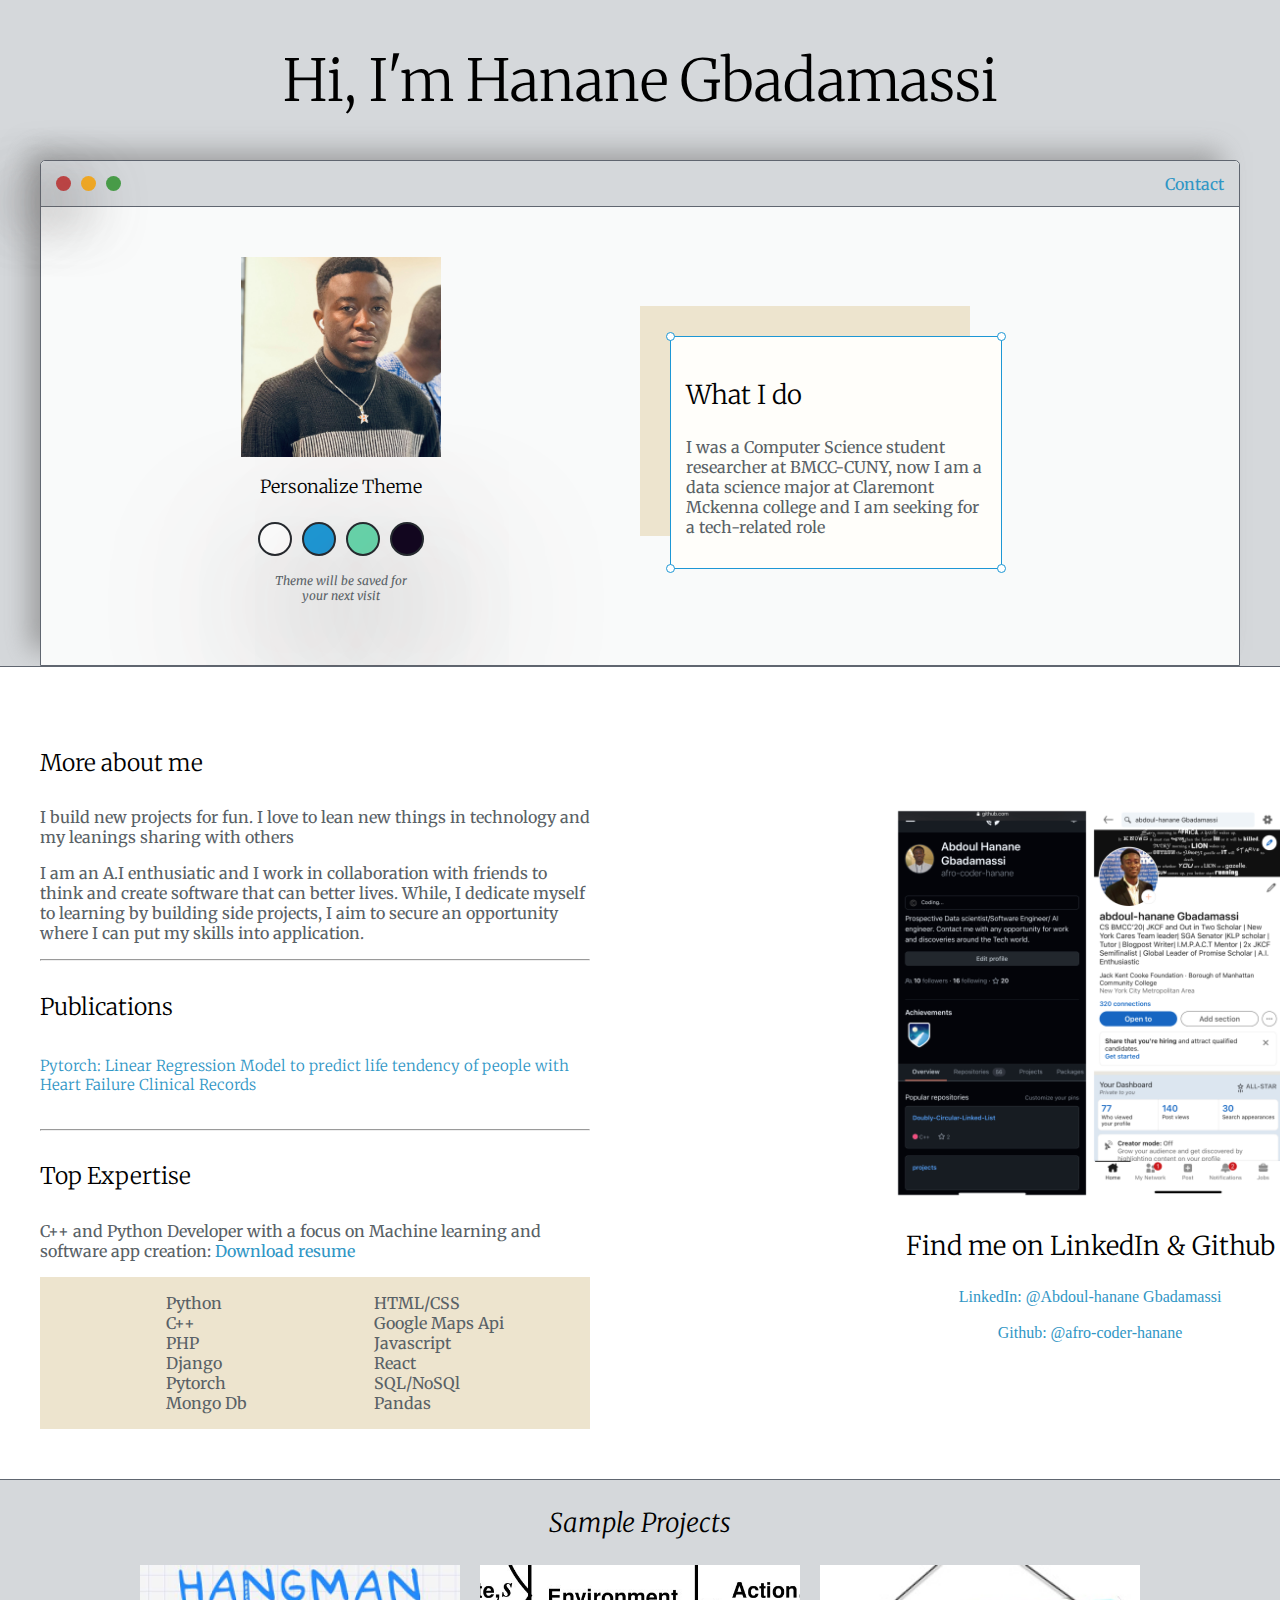
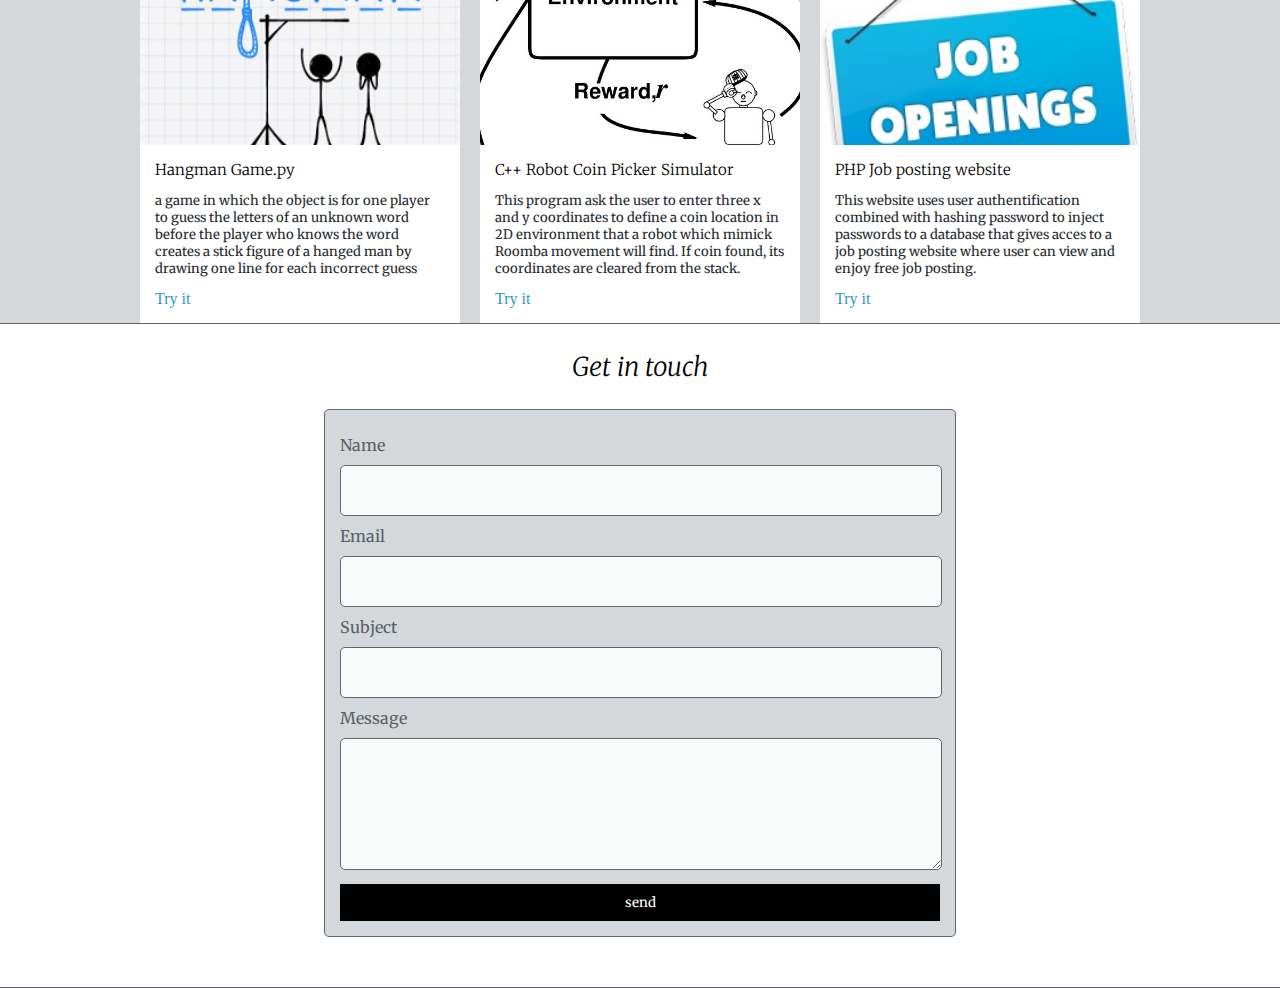
<file: index.html>
<!DOCTYPE html>
<html lang="en">
<head>
    <meta charset="UTF-8">
    <meta http-equiv="X-UA-Compatible" content="IE=edge">
    <meta name="viewport" content="width=device-width, initial-scale=1.0">
    <title>Afocoder Portfolio</title>
    <link rel="stylesheet" href="style.css">

    <link rel="preconnect" href="https://fonts.googleapis.com">
    <link rel="preconnect" href="https://fonts.gstatic.com" crossorigin>
    <link href="https://fonts.googleapis.com/css2?family=Gowun+Dodum&family=Merriweather:ital,wght@0,400;1,900&display=swap" rel="stylesheet">

    <link rel="preconnect" href="https://fonts.googleapis.com">
    <link rel="preconnect" href="https://fonts.googleapis.com">
    <link rel="preconnect" href="https://fonts.gstatic.com" crossorigin>
    <link href="https://fonts.googleapis.com/css2?family=Merriweather:ital,wght@0,400;1,900&display=swap" rel="stylesheet">
</head>
<body>
 
<section class= "s1">
    <div class="container">
        <div class="greeting-wrapper">
            <h1> Hi, I'm Hanane Gbadamassi</h1>
        </div>
        
        <div class="intro-wrapper">
            
            <div class="nav-wrapper">
                <div class="dots-wrapper">

                    <div class="browser-dot" id="dot-1"></div>
                    <div class="browser-dot" id="dot-2"></div>
                    <div class="browser-dot" id="dot-3"></div>

                </div>

                <ul id="navigation">
                    <li><a href="#">Contact</a></li>
                </ul>
            </div>

            <div class="left-column">
                <img src="images/IMG_3312.jpg" alt="" id="profile_pic">
                <h5 style="text-align: center; line-height:0" >Personalize Theme</h5>

                <div id="theme-options-wrapper">
                    <div class="theme-dot" id="light-mode"></div>
                    <div class="theme-dot" id="blue-mode"></div>
                    <div class="theme-dot" id="green-mode"></div>
                    <div class="theme-dot" id="dark-mode"></div>     
                </div>

                <p id="settings-note"> Theme will be saved for<br> your next visit</p>
            </div>
                
            <div class="right-column">
                <div id="preview-shadow">
                    <div id="preview">
                        <div class="corner" id="corner-tl"></div>
                        <div class="corner" id="corner-tr"></div>
    
                        <h3>What I do</h3>
                        <p> I was a Computer Science student researcher at BMCC-CUNY, 
                            now I am a data science major at Claremont Mckenna college and I am seeking
                             for a tech-related role</p>
    
                        <div class="corner" id="corner-bl"></div>
                        <div class="corner" id="corner-br"></div>
    
                    </div>
                </div>
                
            </div>
        </div>
        
    </div>
</section>

<section class="s2">
    <div class="container">
        <div class="about-wrapper">
            <div class="about-me">
                <h4>More about me</h4>
                <p>I build new projects for fun. I love to lean new things in technology
                    and my leanings sharing with others 
                </p>
                <p>
                    I am an A.I enthusiatic and I work in collaboration with friends to think
                    and create software that can better lives. While, I dedicate myself to learning
                    by building side projects, I aim to secure an opportunity where I can put my skills
                    into application.
                </p>
                <hr>
                <h4>Publications</h4>
                <h6><a href="https://medium.com/@gbadhanane/pytorch-linear-regression-model-to-predict-life-tendency-of-people-with-heart-failure-clinical-e79274ede624" target="_blank">
                    Pytorch: Linear Regression Model to predict life tendency of people with Heart Failure Clinical Records</a></h6>
                <hr>
                <h4>Top Expertise</h4>

                <p>C++ and Python Developer with a focus on Machine learning and software app
                     creation: <a target="_blank" href="#">Download resume</a></p>
                <div id="skills">
                    <ul>
                        <li>Python</li>
                        <li>C++</li>
                        <li>PHP</li>
                        <li>Django</li>
                        <li>Pytorch</li>
                        <li>Mongo Db</li>
                    </ul>
                    <ul>
                        <li>HTML/CSS</li>
                        <li>Google Maps Api</li>
                        <li>Javascript</li>
                        <li>React</li>
                        <li>SQL/NoSQl</li>
                        <li>Pandas</li>
                    </ul>
                </div>
            </div>

            <div class="social-links">
                 <img id="social_img" src="images/social.jpg" alt="social media">
                 <h3>Find me on LinkedIn & Github</h3>
                 <a href="https://bit.ly/hananeLink" target="_blank">LinkedIn: @Abdoul-hanane Gbadamassi</a><br>

                 <a href="https://github.com/afro-coder-hanane" target="_blank" >Github: @afro-coder-hanane</a>
            </div>
        </div>
    </div>
</section>

<section class="s1">
    <div class="container">
        <h3 style="text-align: center;"> <em>Sample Projects</em></h3>
            
          
            <div class="post-wrapper">
                   <div>  
                      <div class="post">
                         <img src="images/hangman.png" class="thumbnail">
                         <div class="post-preview">
                            <h6 class="post-title">Hangman Game.py</h6>
                            <p class="post-intro">a game in which the object is for one player
                                to guess the letters of an unknown word before the player who
                                knows the word creates a stick figure of a hanged man by drawing
                                one line for each incorrect guess
                            </p>
                            <a href="https://replit.com/@hanane84/Hangman#hangman_words.py" target="_blank">Try it</a>
                          </div>
                         </div>
                    </div>

                    <div>
                        <div class="post">
                            <img src="images/roomba robot.jpg" class="thumbnail">
                            <div class="post-preview">
                                <h6 class="post-title">C++ Robot Coin Picker Simulator</h6>
                                <p class="post-intro">
                                    This program ask the user to enter three x and y coordinates
                                    to define a coin location in 2D environment that
                                    a robot which mimick Roomba movement will find. If coin found,
                                    its coordinates are cleared from the stack.
                                </p>
                                <a href="https://replit.com/@hanane84/Roombat-Robot-update#main.cpp" target="_blank">Try it</a>
                            </div>
                        </div>
                    </div>

                <div>
                    <div class="post">
                        <img src="images/job_openings.jpg" class="thumbnail">
                        <div class="post-preview">
                            <h6 class="post-title">PHP Job posting website</h6>
                            <p class="post-intro"> This website uses user authentification combined with hashing
                            password to inject passwords to a database that gives acces to a job posting website 
                            where user can view and enjoy free job posting.
                            </p>
                            <a href="https://hananejoblister.000webhostapp.com/" target="_blank">Try it</a>
                        </div>
                    </div>
                </div>

            </div>
        
    </div>
</section>

<section class="s2">
    <div class="container">
        <h3 style="text-align: center;"> <em>Get in touch</em></h3>
        <form action="" id="contact-form">

            <label >Name</label>
            <input type="text" class="input-field" name="Full name">

            <label >Email</label>
            <input type="email" class="input-field" name="email">

            <label >Subject</label>
            <input type="text" class="input-field" name="subject">

            <label >Message</label>
            <textarea name="message" class="input-field" ></textarea>

            <input id="submit-btn" type="button" value="send">
        </form>
    </div>
</section>

</body>
</html>
</file>
<file: style.css>
:root{
    --mainColor: #d5d8db;
    --secondaryColor: rgba(255, 255, 255, 0.856);

    --borderColor: #606670;

    --mainText: black;
    --secondaryText: #596166;

    --themeDotBorder: #24292e;

    --previewBg: #fffefa;
    --previewShadow:#ede4ce;

    --buttonColor: black;
}


html, body{
    padding: 0;
    margin: 0;
}

 h1, h2, h3, h4, h5, h6, strong {
    color: var(--mainText);
    font-family: 'Merriweather', serif;
    font-weight: 300;
 }

p, li, span , label, input, textarea{
    color: var(--secondaryText);
    font-family: 'Gowun Dodum', sans-serif;
    font-family: 'Merriweather', serif;
}

a{
 text-decoration: none;
 color: rgb(48, 150, 197);
}

ul{
    list-style: none;
}

h1{font-size: 58px;}
h2{font-size: 38px;}
h3{font-size: 26px;}
h4{font-size: 23px;}
h5{font-size: 18px;}
h6{font-size: 15px;}


.s1{
    background-color: var(--mainColor);
    border-bottom: 1px solid var(--borderColor);
    overflow: auto;
}

.s2{
    background-color: var(--secondaryColor);
    border-bottom: 1px solid var(--borderColor);
    overflow: auto;
}

.container{
    width: 1200px;
    margin: 0 auto;
}

.greeting-wrapper{
    display: grid;
    justify-content: center;
    align-content: center;
    min-height: 10em;
}

.intro-wrapper{
    background-color: var(--secondaryColor);
    border: 1px solid var(--borderColor);
    border-radius: 5px 5px 0 0;

    box-shadow: -15px -12px 27px -4px rgba(137,137,137,0.75);
    -webkit-box-shadow: -15px -12px 27px -4px rgba(137,137,137,0.75);
    -moz-box-shadow: -15px -12px 27px -4px rgba(137,137,137,0.75);
    
    display: grid;
    grid-template-columns: 1fr 1fr;
    grid-template-areas:'nav nav'
                        'lcol rcol';

}

.nav-wrapper{
    grid-area: nav;
    border-bottom: 1px solid var(--borderColor);
    background-color: var(--mainColor);
    border-radius: 5px 5px 0 0;

    display: flex;
    justify-content: space-between;
    align-items: center;

}

.dots-wrapper{
    display: flex;
    padding: 10px;
}

.browser-dot{
    background-color: black;
    height:15px;
    width: 15px;
    border-radius: 50%;
    margin: 5px;

    box-shadow: -40px 19px 55px 7px rgba(109,105,105,0.75);
    -webkit-box-shadow: -40px 19px 55px 7px rgba(109,105,105,0.75);
    -moz-box-shadow: -40px 19px 55px 7px rgba(109,105,105,0.75);
}

#dot-1{
    background-color:rgb(199, 63, 63);
}

#dot-2{
    background-color:rgb(247, 171, 31);
}

#dot-3{
    background-color:rgb(72, 155, 72);
}

#navigation{
    padding: 10px;
    margin: 0;
}

#navigation li{
    display: inline-block;
    margin: 0 5px 0 5px;
}

.left-column{
    grid-area:lcol;
    padding: 50px 0 50px 0;
}

#profile_pic{
    display: block;
    margin: 0 auto;

    height:200px;
    width: 200px;
    object-fit: cover;
    border: 2 px solid var(--borderColor)
}

#theme-options-wrapper{
    display: flex;
    justify-content: center;
}

.theme-dot{
    height: 30px;
    width: 30px;
    border-radius: 50%;
    background-color: black;
    margin: 5px;
    border: 2px solid var(--themeDotBorder);


    box-shadow: 15px 66px 152px 7px rgba(109,105,105,0.8);
    -webkit-box-shadow: 15px 66px 152px 7px rgba(109,105,105,0.8);
    -moz-box-shadow: 15px 66px 152px 7px rgba(109,105,105,0.8);

    cursor: pointer;
}

.theme-dot:hover{
    border-width: 5px;
}

#light-mode{
 background-color: white;
}

#blue-mode{
    background-color: #1D97D5;
}

#green-mode{
    background-color: #66D3A9;
}

#dark-mode{
    background-color: #12061F ;
}

#settings-note{
    font-size: 12px;
    font-style: italic;
    text-align: center;
}

.right-column{
    grid-area:rcol;

    display:grid;
    align-content: center;

    padding-top: 50px;
    padding-bottom: 80px;
}

#preview-shadow{
    background-color :var(--previewShadow);
    width: 300px;
    height: 200px;
    padding: 30px 0 0 30px;

}

#preview{
    width: 300px;
    border: 1.5px solid #1D97D5;
    background-color: var(--previewBg);
    padding:15px;
    position:relative
}

.corner{
    width: 7px;
    height: 7px;
    border-radius: 50%;
    border: 1.5px solid #1D97D5;
    background-color: #fff;
    position: absolute;
}

#corner-tl{
    top: -5px;
    left:-5px;
}

#corner-tr{
    top: -5px;
    right:-5px;
}

#corner-bl{
    bottom: -5px;
    left:-5px;
}

#corner-br{
    bottom: -5px;
    right:-5px;
}

.about-wrapper{
    display:grid;
    grid-template-columns: repeat(auto-fit, minmax(320px,1fr));
    padding: 50px 0 50px 0;
    gap: 100px
}

#skills{
    display: flex;
    justify-content: space-evenly;
    background-color: var(--previewShadow);
}

.social-links{
    display: grid;
    align-content: center;
    text-align: center;
}

#social_img{
    display: block;
    margin: 0 auto;

    height:400px;
    width: 800px;
    object-fit: contain;
}

.post-wrapper{
    display: grid;
    grid-template-columns: repeat(auto-fit,320px);
    gap:20px;
    justify-content: center;
}

.thumbnail{
    display:block;
    width: 100%;
    height: 180px;
    object-fit: cover;
}
.post-preview{
    background-color: #fff;
    padding:15px;
}

.post-title{
    color: black;
    margin:0;
}

.post-intro{
 color:#24292e;
 font-size: 13px;
}

#contact-form{
    display:block;
    max-width: 600px;
    margin: 0 auto;
    border: 1px solid var(--borderColor);
    padding: 15px;
    border-radius: 5px;
    background-color: var(--mainColor);
    margin-bottom: 50px;
}

#contact-form label{
    line-height: 2.5em;
}

#contact-form textarea{
    min-height: 100px ;
}

.input-field{
    width: 100%;
    padding: 15px 0 15px 0;
    border-radius: 5px;
    font-size: 15px;

    background-color: var(--secondaryColor);
    border: 1px solid var(--borderColor);
}

#submit-btn{
    margin-top: 10px;
    width:100%;
    padding: 10px 0 10px 0;
    color: #fff;
    background-color: var(--buttonColor);
    border: none;
}

@media screen and (max-width:1200px) {
    .container{
        width:95%;
    }
}
@media screen and (max-width:800px) {
    .intro-wrapper{
       
        grid-template-columns: 1fr;
        grid-template-areas:'nav'
                            'lcol'
                            'rcol';
    
    }
    .right-column{
        justify-content: center;
    }
}
</file>
